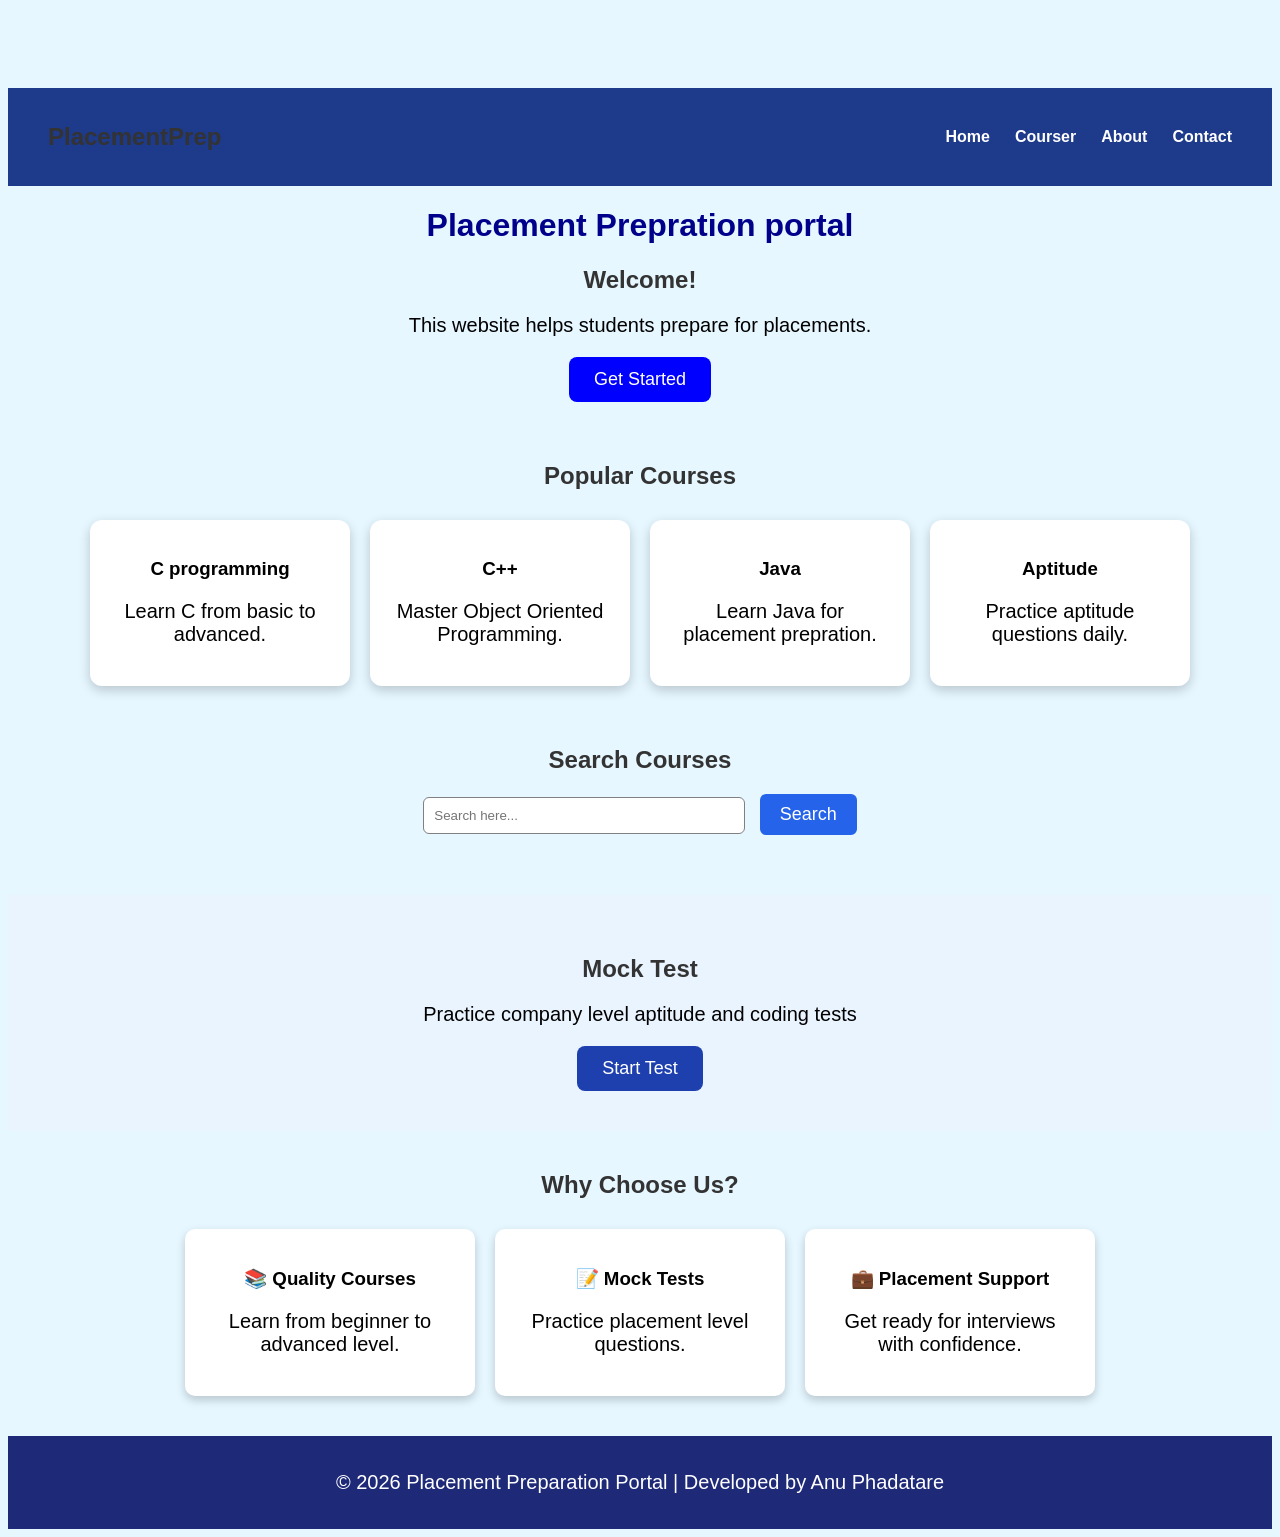
<file: index.html>
<!DOCTYPE html>
<html>
<head>
    <title>Placement Preparation Portal</title>
    <link rel="stylesheet" href="style.css">
</head>
<body>
    <nav>
        <h2>PlacementPrep</h2>
        <ul>
            <li><a href="index.html">Home</a></li>
            <li><a href="courses.html">Courser</a></li>
            <li><a href="about.html">About</a></li>
            <li><a href="contact.html">Contact</a></li>
        </ul>
    </nav>
    
    <h1>Placement Prepration portal</h1>
    <h2>Welcome!</h2>
    <p>This website helps students prepare for placements.</p>
    <button>Get Started</button>
    <section class="courses">
        <h2>Popular Courses</h2>
        <div class="course-container">
            <div class="card">
                <h3>C programming</h3>
                <p>Learn C from basic to advanced.</p>    
        </div>
        <div class="card">
            <h3>C++</h3>
            <p>Master Object Oriented Programming.</p>
        </div>
            <div class="card">
                <h3>Java</h3>
                <p>Learn Java for placement prepration.</p>   
        </div>
        <div class="card">
            <h3>Aptitude</h3>
            <p>Practice aptitude questions daily.</p>
        </div>
    </div>         
    </section>
    <section class="search-section">
        <h2>Search Courses</h2>
        <input type="text"placeholder="Search here...">
        <button>Search</button>
    </section>
    <section class="mock-test">
    <h2>Mock Test</h2>
    <p>Practice company level aptitude and coding tests</p>
    <button onclick="window.location.href='mocktest.html'">Start Test</button>
</section>
    <section class="features">

    <h2>Why Choose Us?</h2>

    <div class="feature-container">

        <div class="feature-card">
            <h3>📚 Quality Courses</h3>
            <p>Learn from beginner to advanced level.</p>
        </div>

        <div class="feature-card">
            <h3>📝 Mock Tests</h3>
            <p>Practice placement level questions.</p>
        </div>

        <div class="feature-card">
            <h3>💼 Placement Support</h3>
            <p>Get ready for interviews with confidence.</p>
        </div>

    </div>

</section>

    <footer>
    <p>© 2026 Placement Preparation Portal | Developed by Anu Phadatare</p>
</footer>
</body>
</html>
</file>
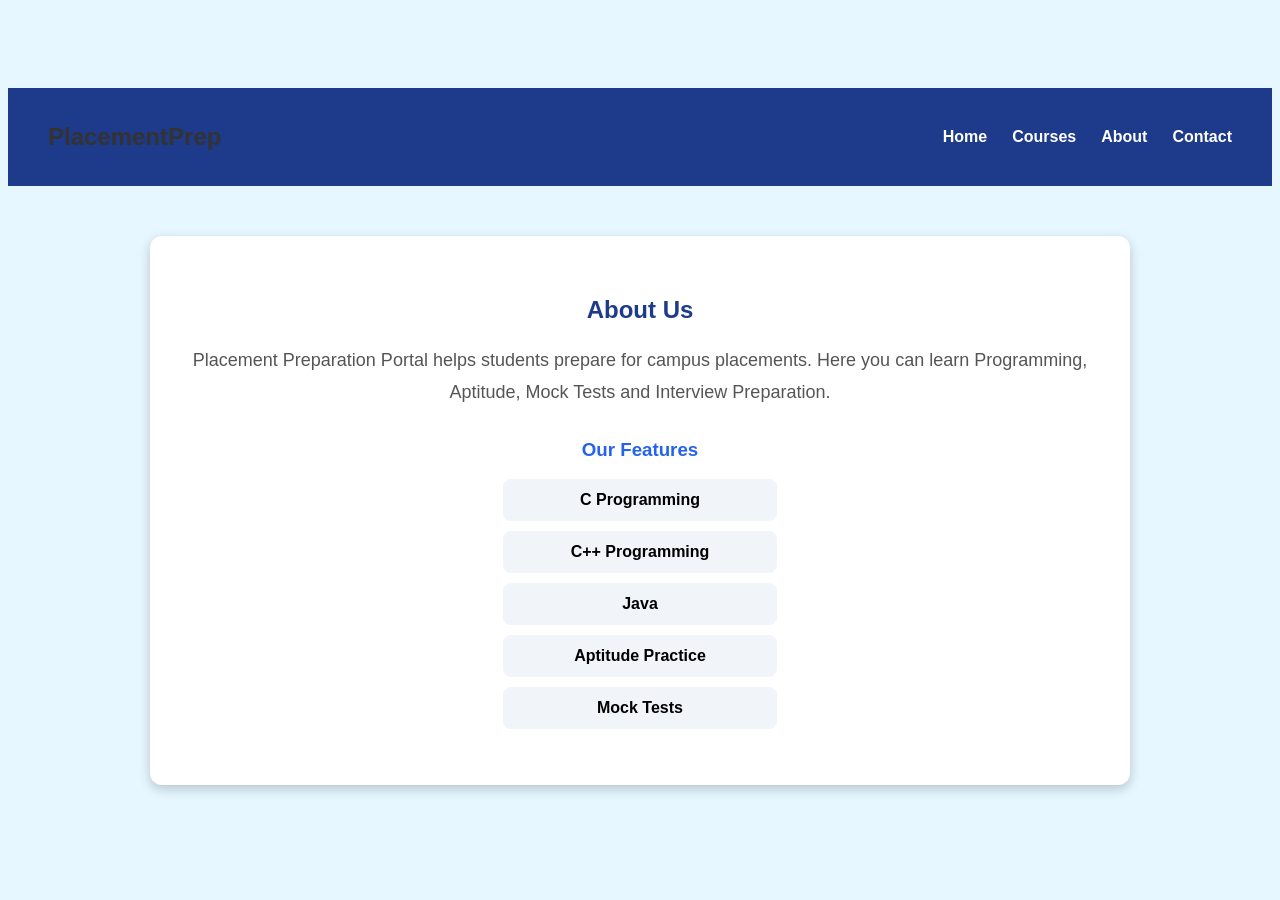
<file: about.html>
<!DOCTYPE html>
<html>
<head>
    <title>About</title>
    <link rel="stylesheet" href="style.css">
</head>
<body>

<nav>
    <h2>PlacementPrep</h2>
    <ul>
        <li><a href="index.html">Home</a></li>
        <li><a href="courses.html">Courses</a></li>
        <li><a href="about.html">About</a></li>
        <li><a href="contact.html">Contact</a></li>
    </ul>
</nav>

<section class="about">
    <h2>About Us</h2>

    <p>
        Placement Preparation Portal helps students prepare for campus placements.
        Here you can learn Programming, Aptitude, Mock Tests and Interview Preparation.
    </p>

    <h3>Our Features</h3>

    <ul>
        <li>C Programming</li>
        <li>C++ Programming</li>
        <li>Java</li>
        <li>Aptitude Practice</li>
        <li>Mock Tests</li>
    </ul>
</section>

</body>
</html>
</file>
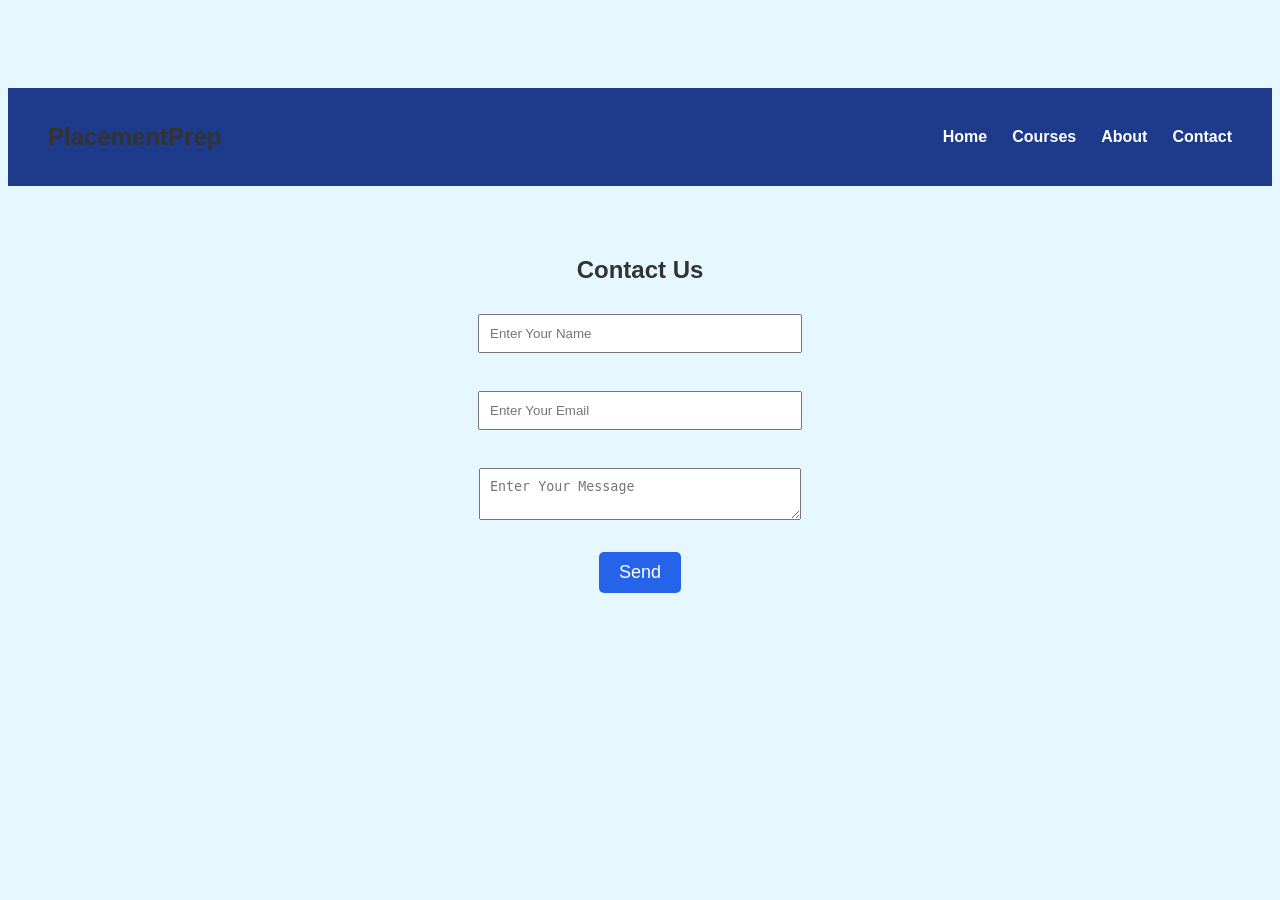
<file: contact.html>
<!DOCTYPE html>
<html>
<head>
    <title>Contact</title>
    <link rel="stylesheet" href="style.css">
</head>
<body>

<nav>
    <h2>PlacementPrep</h2>
    <ul>
        <li><a href="index.html">Home</a></li>
        <li><a href="courses.html">Courses</a></li>
        <li><a href="about.html">About</a></li>
        <li><a href="contact.html">Contact</a></li>
    </ul>
</nav>

<section class="contact">
    <h2>Contact Us</h2>

    <input type="text" placeholder="Enter Your Name"><br><br>

    <input type="email" placeholder="Enter Your Email"><br><br>

    <textarea placeholder="Enter Your Message"></textarea><br><br>

    <button>Send</button>
</section>

</body>
</file>
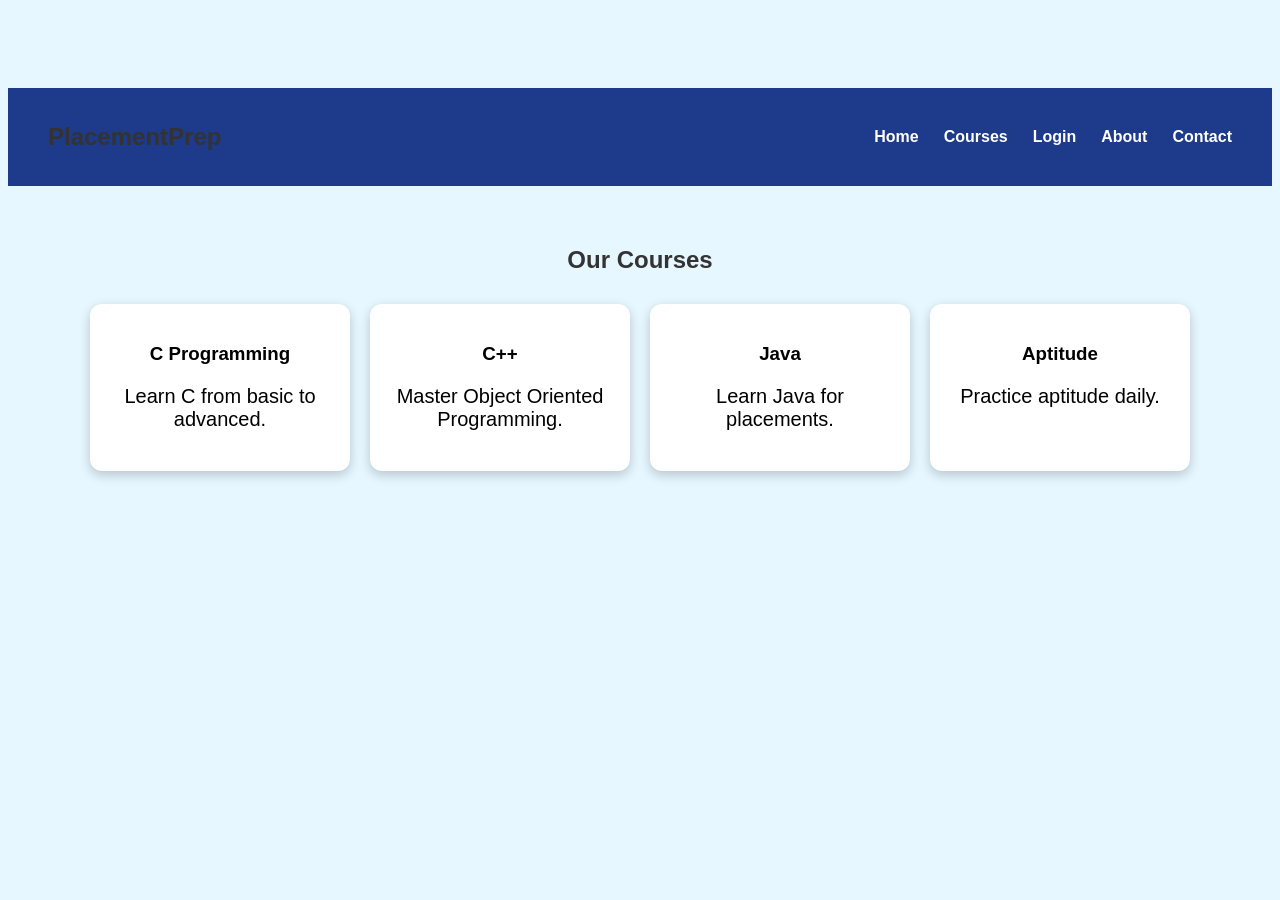
<file: courses.html>
<!DOCTYPE html>
<html>

<head>
    <title>Courses</title>
    <link rel="stylesheet" href="style.css">
</head>

<body>

<nav>
    <h2>PlacementPrep</h2>

    <ul>
        <li><a href="index.html">Home</a></li>
        <li><a href="courses.html">Courses</a></li>
        <li><a href="login.html">Login</a></li>
        <li><a href="about.html">About</a></li>
        <li><a href="contact.html">Contact</a></li>
    </ul>
</nav>

<section class="courses">

    <h2>Our Courses</h2>

    <div class="course-container">

        <div class="card">
            <h3>C Programming</h3>
            <p>Learn C from basic to advanced.</p>
        </div>

        <div class="card">
            <h3>C++</h3>
            <p>Master Object Oriented Programming.</p>
        </div>

        <div class="card">
            <h3>Java</h3>
            <p>Learn Java for placements.</p>
        </div>

        <div class="card">
            <h3>Aptitude</h3>
            <p>Practice aptitude daily.</p>
        </div>

    </div>

</section>

</body>
</html>
</file>
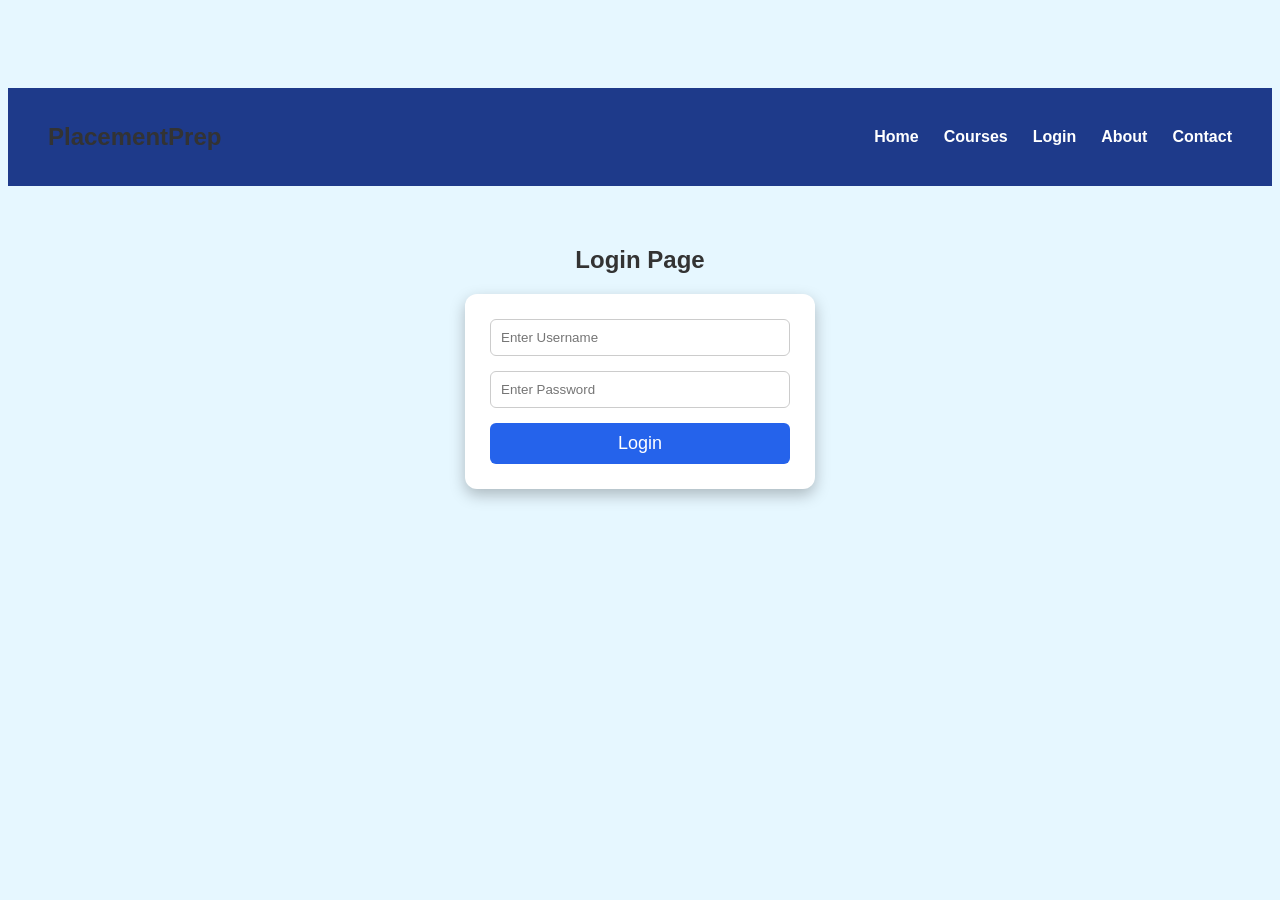
<file: login.html>
<!DOCTYPE html>
<html>

<head>
    <title>Login</title>
    <link rel="stylesheet" href="style.css">
</head>

<body>

<nav>
    <h2>PlacementPrep</h2>

    <ul>
        <li><a href="index.html">Home</a></li>
        <li><a href="courses.html">Courses</a></li>
        <li><a href="login.html">Login</a></li>
        <li><a href="about.html">About</a></li>
        <li><a href="contact.html">Contact</a></li>
    </ul>
</nav>

<section class="login">

    <h2>Login Page</h2>

    <div class="login-box">

        <input type="text" id="username" placeholder="Enter Username">

        <input type="password" id="password" placeholder="Enter Password">

        <button onclick="loginSuccess()">Login</button>

    </div>

</section>
<script>
function loginSuccess() {

    let username = document.getElementById("username").value;
    let password = document.getElementById("password").value;

    if (username == "" || password == "") {
        alert("Please enter Username and Password");
    }
    else {
        alert("Login Successful!");
        window.location.href="index.html";
    }
}
</script>
</body>
</html>
</file>
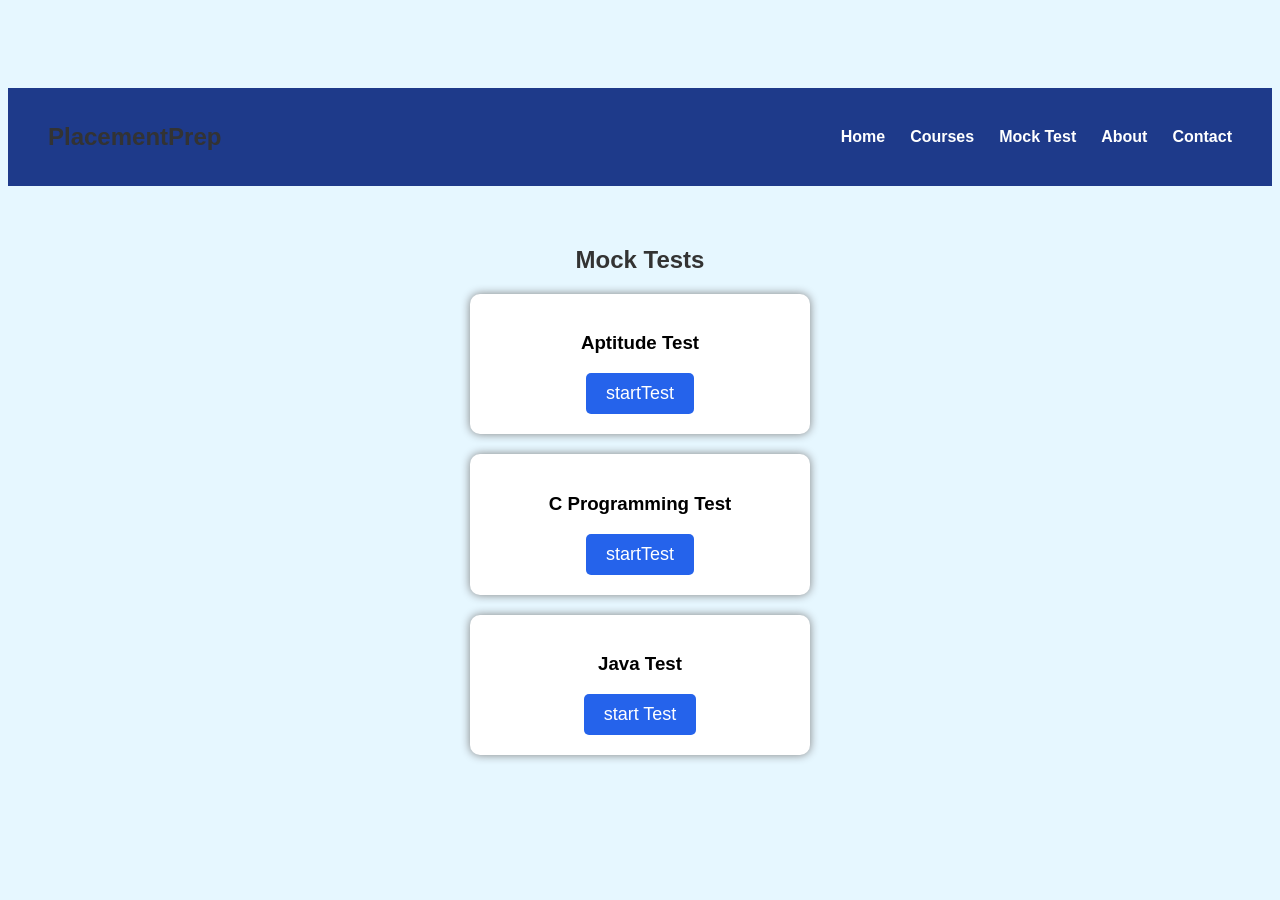
<file: mocktest.html>
<!DOCTYPE html>
<html>
<head>
    <title>Mock Test</title>
    <link rel="stylesheet" href="style.css">
</head>
<body>

<nav>
    <h2>PlacementPrep</h2>
    <ul>
        <li><a href="index.html">Home</a></li>
        <li><a href="courses.html">Courses</a></li>
        <li><a href="mocktest.html">Mock Test</a></li>
        <li><a href="about.html">About</a></li>
        <li><a href="contact.html">Contact</a></li>
    </ul>
</nav>

<section class="mock">
    <h2>Mock Tests</h2>
    <div class="course-box">
        <h3>Aptitude Test</h3>
        <button onclick="startTest()">startTest</button>
    </div>

    <div class="course-box">
        <h3>C Programming Test</h3>
        <button onclick="startTest()">startTest</button>
    </div>

    <div class="course-box">
        <h3>Java Test</h3>
        <button onclick="startTest()">start Test</button>
    </div>
    
    <div id="quiz" style="display:none;">

    <h3 id="question"></h3>

    <button id="option1" onclick="checkAnswer(0)"></button><br><br>

    <button id="option2" onclick="checkAnswer(1)"></button><br><br>

    <button id="option3" onclick="checkAnswer(2)"></button><br><br>

    <button id="option4" onclick="checkAnswer(3)"></button><br><br>

    <button onclick="nextQuestion()">Next</button>

</div>
<div id="result" style="display:none; margin-top:20px;">
    <h2>Test Completed!</h2>
    <p id="finalScore"></p>
    <button onclick="goHome()">Back to Home</button>
</div>
</section>

<script>
const questions = [
{
    question: "Which language is used for web page structure?",
    options: ["HTML", "Java", "Python", "C++"],
    answer: "HTML"
},
{
    question: "Which language is used for styling web pages?",
    options: ["CSS", "Java", "Python", "C"],
    answer: "CSS"
},
{
    question: "Which language makes a website interactive?",
    options: ["JavaScript", "HTML", "CSS", "SQL"],
    answer: "JavaScript"
}
];

let currentQuestion = 0;
let score = 0;

function startTest(){

    document.getElementById("quiz").style.display = "block";

    document.getElementById("question").innerHTML =
        questions[currentQuestion].question;

    document.getElementById("option1").innerHTML =
        questions[currentQuestion].options[0];

    document.getElementById("option2").innerHTML =
        questions[currentQuestion].options[1];

    document.getElementById("option3").innerHTML =
        questions[currentQuestion].options[2];

    document.getElementById("option4").innerHTML =
        questions[currentQuestion].options[3];

        document.getElementById("option1").onclick = () => checkAnswer(questions[currentQuestion].options[0]);
document.getElementById("option2").onclick = () => checkAnswer(questions[currentQuestion].options[1]);
document.getElementById("option3").onclick = () => checkAnswer(questions[currentQuestion].options[2]);
document.getElementById("option4").onclick = () => checkAnswer(questions[currentQuestion].options[3]);
}

let selectedAnswer = -1;

function checkAnswer(option){
alert("Option Selected");
    selectedAnswer = option;

    document.getElementById("option1").style.backgroundColor = "#2563eb";
    document.getElementById("option2").style.backgroundColor = "#2563eb";
    document.getElementById("option3").style.backgroundColor = "#2563eb";
    document.getElementById("option4").style.backgroundColor = "#2563eb";

    document.getElementById("option" + (option + 1)).style.backgroundColor = "green";
}
function nextQuestion(){

    if(selectedAnswer == questions[currentQuestion].answer){
        score++;
    }

    selectedAnswer = -1;
    currentQuestion++;

    if(currentQuestion < questions.length){

        document.getElementById("question").innerHTML =
            questions[currentQuestion].question;

        document.getElementById("option1").innerHTML =
            questions[currentQuestion].options[0];

        document.getElementById("option2").innerHTML =
            questions[currentQuestion].options[1];

        document.getElementById("option3").innerHTML =
            questions[currentQuestion].options[2];

        document.getElementById("option4").innerHTML =
            questions[currentQuestion].options[3];

    }else{

        document.getElementById("quiz").style.display = "none";
        document.getElementById("result").style.display = "block";

        document.getElementById("finalScore").innerHTML =
            "Your Score : " + score + " / " + questions.length;
    }
}
</script>

</body>
</html>
</file>
<file: style.css>
body {
    background-color:#e6f7ff;
    font-family: Arial, sans-serif;
    text-align: center;
    padding-top: 80px;
}
h1{
    color: darkblue;
}
h2{
    color: #333;
}
p{
    font-size: 20px;
}
button{
    background-color:  blue;
    color: white;
    padding: 12px 25px;
    border: none;
    border-radius: 8px;
    font-size: 18px;
    cursor: pointer;
}
button:hover {
    background-color: darkblue;
}

nav{
    background-color: #1e3a8a;
    color:white;
    display: flex;
    justify-content: space-between;
    align-items: center;
    padding:15px 40px;
}
nav ul{
    display: flex;
    list-style: none;
    gap:25px;
}
nav ul li a{
    color: white;
    text-decoration:none;
    font-weight:bold;
}
.courses{
    margin-top: 60px;
    text-align: center;
}
.course-container{
    display: flex;
    justify-content: center;
    gap:20px;
    flex-wrap: wrap;
    margin-top: 30px;
}
.card{
    width:220px;
    background: white;
    padding:20px;
    border-radius:12px;
    box-shadow: 0px 4px 12px rgba(0,0,0,0.2);
    transition:0.3s;
}
.card:hover{
    transform:translateY(-8px);
    transition: 0.3s;
}
.search-section{
    margin-top: 60px;
    text-align: center;
}
.search-section input{
    width: 300px;
    padding: 10px;
    border: 1px solid gray;
    border-radius: 6px;
}
.search-section button{
    padding: 10px 20px;
    margin-left: 10px;
    background:#2563eb;
    color:white;
    border: none;
    border-radius: 6px;
    cursor:pointer;
}
.mock-test{
    margin-top:60px;
    padding:40px;
    text-align:center;
    background:#eaf4ff;
}

.mock-test h2{
    margin-bottom:15px;
}

.mock-test p{
    margin-bottom:20px;
}

.mock-test button{
    padding:12px 25px;
    background:#1e40af;
    color:white;
    border:none;
    border-radius:8px;
    cursor:pointer;
}

.mock-test button:hover{
    background:#163a96;
}
footer{
    margin-top:60px;
    background:#1e3a8a;
    color:white;
    text-align:center;
    padding:15px;
}
button{
    cursor:pointer;
    transition:0.3s;
}

button:hover{
    transform:scale(1.05);
}
html{
    scroll-behavior:smooth;
} 
section{
    margin-bottom:40px;
}
features{
    margin-top:60px;
    text-align:center;
}

.feature-container{
    display:flex;
    justify-content:center;
    gap:20px;
    flex-wrap:wrap;
    margin-top:30px;
}

.feature-card{
    width:250px;
    background:white;
    padding:20px;
    border-radius:10px;
    box-shadow:0px 4px 10px rgba(0,0,0,0.2);
    transition:0.3s;
}

.feature-card:hover{
    transform:translateY(-8px);
}
.login{
    margin-top:60px;
    text-align:center;
}

.login-box{
    width:300px;
    margin:auto;
    padding:25px;
    background:white;
    border-radius:12px;
    box-shadow:0px 6px 15px rgba(0,0,0,0.25);
    display:flex;
    flex-direction:column;
    gap:15px;
}

.login-box input{
    padding:10px;
    border:1px solid #ccc;
    border-radius:6px;
    outline:none;
}

.login-box input:focus{
    border-color:#2563eb;
}

.login-box button{
    padding:10px;
    background:#2563eb;
    color:white;
    border:none;
    border-radius:6px;
    cursor:pointer;
    transition:0.3s;
}

.login-box button:hover{
    background:#1e40af;
    transform:scale(1.05);
}
.contact{
    text-align:center;
    padding:50px;
}

.contact input,
.contact textarea{
    width:300px;
    padding:10px;
    margin:10px;
}

.contact button{
    padding:10px 20px;
    background:#2563eb;
    color:white;
    border:none;
    border-radius:5px;
}
.about{
    max-width: 900px;
    margin: 50px auto;
    background: white;
    padding: 40px;
    border-radius: 12px;
    box-shadow: 0 4px 12px rgba(0,0,0,0.2);
    text-align: center;
}

.about h2{
    color: #1e3a8a;
    margin-bottom: 20px;
}

.about p{
    font-size: 18px;
    line-height: 1.8;
    color: #555;
}

.about h3{
    color: #2563eb;
    margin-top: 30px;
}

.about ul{
    list-style: none;
    padding: 0;
}

.about li{
    background: #f1f5f9;
    margin: 10px auto;
    padding: 12px;
    width: 250px;
    border-radius: 8px;
    font-weight: bold;
}
.mock{
    text-align:center;
    padding:40px;
}

.course-box{
    width:300px;
    margin:20px auto;
    padding:20px;
    background:white;
    border-radius:10px;
    box-shadow:0 0 10px gray;
    transition: 0.3s;
}
.course-box:hover{
    transform:translateY(-8px);
    box-shadow:0 8px 20px rgba(0,0,0,0.2);
}
.course-box button{
    background:#2563eb;
    color:white;
    border:none;
    padding:10px 20px;
    border-radius:5px;
    cursor:pointer;
}
footer{
    background-color: #1e2a78;
    color:white;
    text-align: center;
    padding: 15px;
    margin-top: 40px;
}
button{
    transition:0.3s;
}
button:hover{
    background-color:#1e2a78;
    transform:scale(1.05);
}
@media (max-width:768px){

nav{
    flex-direction:column;
    text-align:center;
}

nav ul{
    flex-direction:column;
    gap:10px;
}

.course-box,
.login-box,
.contact-box{
    width:90%;
}

h1,h2{
    font-size:24px;
}
}
</file>
